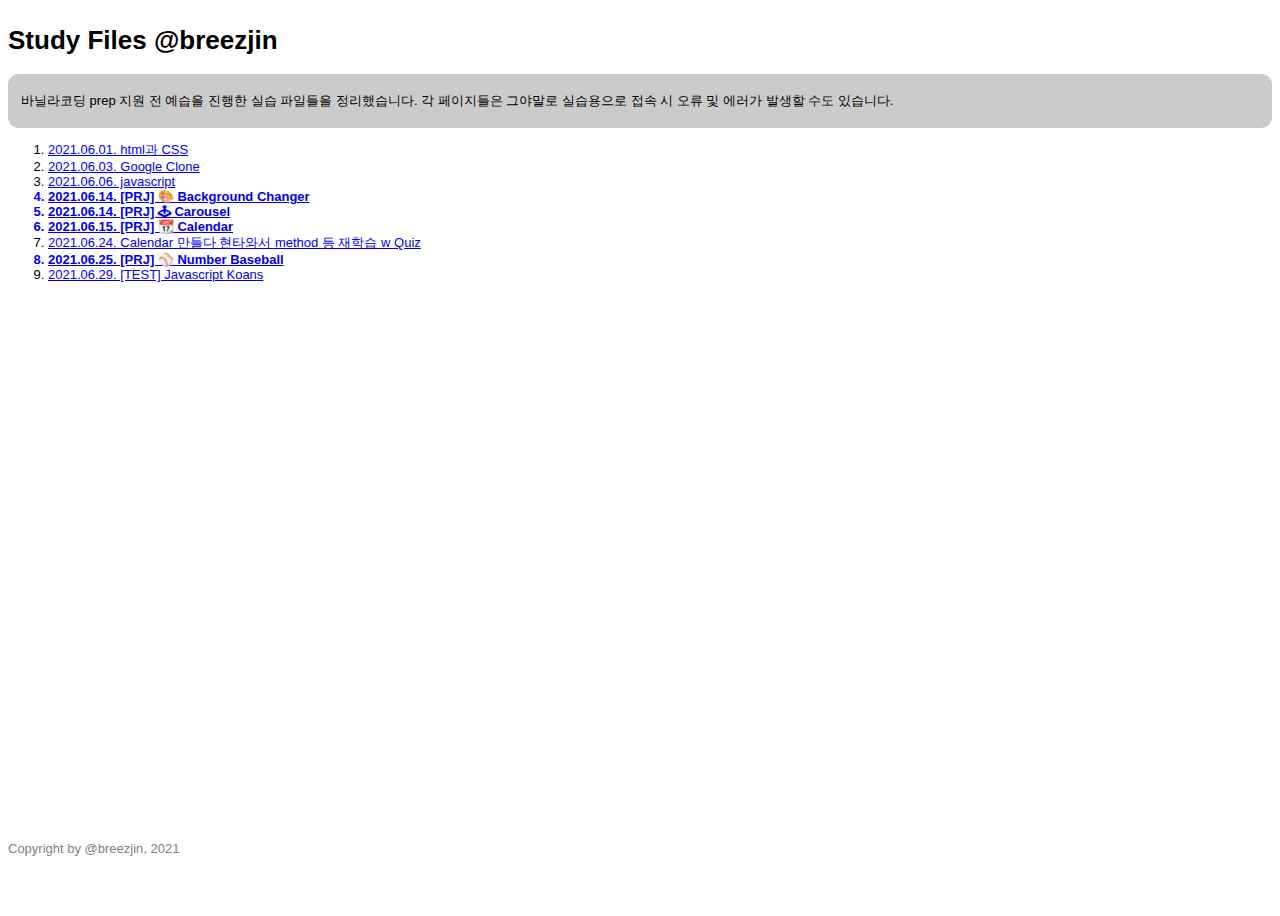
<file: index.html>
<!DOCTYPE html>
<html>
    <head>
        <meta charset="utf-8">
        <title>Study Files @breezjin</title>
        <link rel="stylesheet" href="css/style.css">
    </head>

    <body>

        <header>
            <h1>Study Files @breezjin</h1>
        </header>

        <section>
            <div class="notice">
                <p>바닐라코딩 prep 지원 전 예습을 진행한 실습 파일들을 정리했습니다. 각 페이지들은 그야말로 실습용으로 접속 시 오류 및 에러가 발생할 수도 있습니다.</p>
            </div>
            <div class="list">
                <ol>
                    <li><a href="210601-forms.html">2021.06.01. html과 CSS</a></li>
                    <li><a href="210603-googleclone.html">2021.06.03. Google Clone</a></li>
                    <li><a href="210606-javascript.html">2021.06.06. javascript</a></li>
                    <li class="prj"><a href="prj-bgchanger.html">2021.06.14. [PRJ] 🎨 Background Changer</a></li>
                    <li class="prj"><a href="carousel-index.html">2021.06.14. [PRJ] 🕹 Carousel</a></li>
                    <li class="prj"><a href="calendar-index.html">2021.06.15. [PRJ] 📆 Calendar</a></li>
                    <li><a href="210624-javascript-study.html">2021.06.24. Calendar 만들다 현타와서 method 등 재학습 w Quiz</a></li>
                    <li class="prj"><a href="baseball-index.html">2021.06.25. [PRJ] ⚾️ Number Baseball</a></li>
                    <li class="test"><a href="koans-test/KoansRunner.html">2021.06.29. [TEST] Javascript Koans</a></li>
                </ol>
            </div>
        </section>

        <footer>
            <div class="footer">
                <span>Copyright by @breezjin, 2021</span>
            </div>
        </footer>

    </body>

</html>
</file>
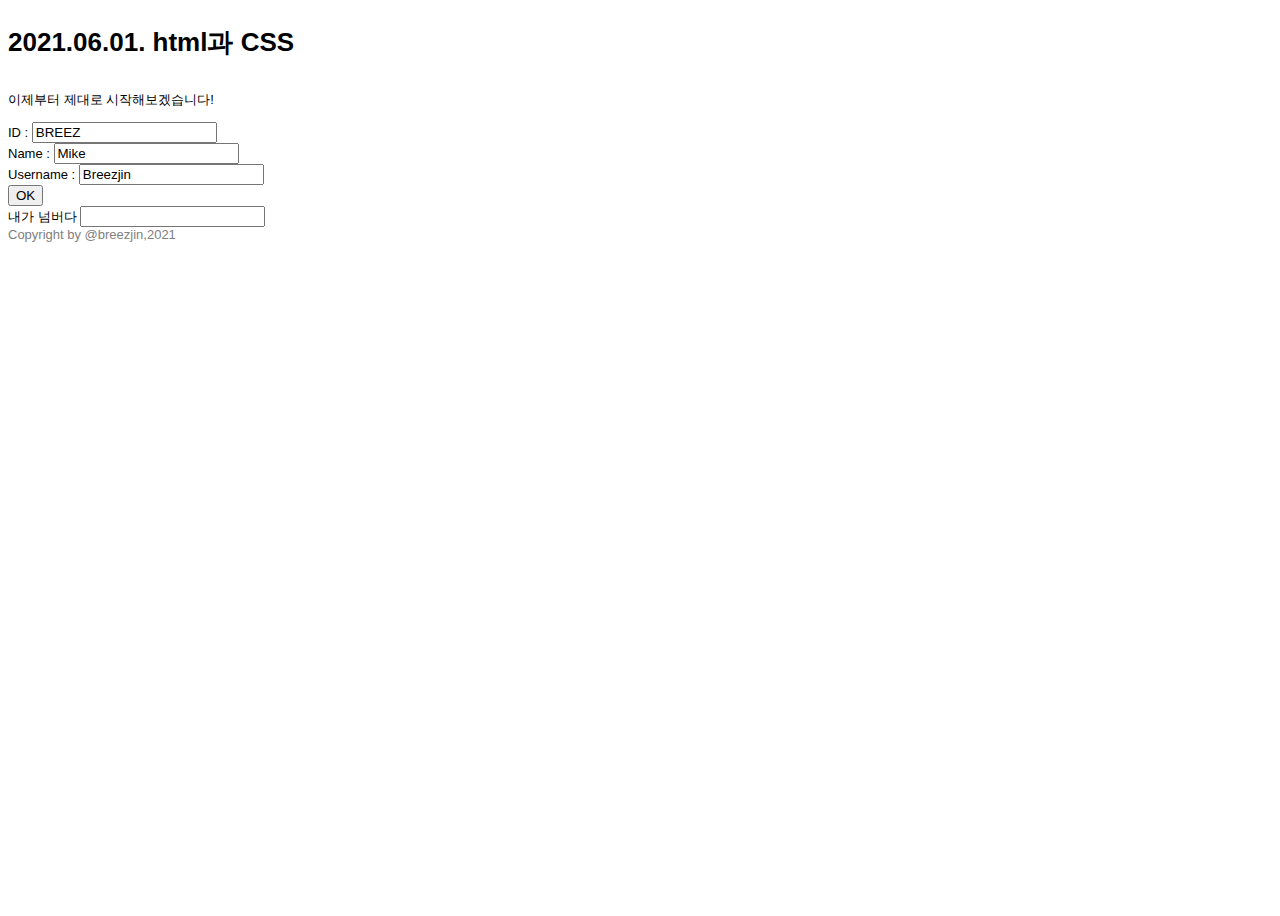
<file: 210601-forms.html>
<!DOCTYPE html>
<html>
    <head>
        <meta charset="utf-8">
        <title>2021.06.01. html과 CSS</title>
        <link rel="stylesheet" href="css/style.css">
    </head>

    <body>
        <h1>2021.06.01. html과 CSS</h1>
        <p>이제부터 제대로 시작해보겠습니다!</p>

        <!-- 여기부터 form 학습부분 -->
        <form action="http://jsonplaceholder.typicode.com/users" method="GET">
            ID : <input type="text" name="id" value="BREEZ"><br>
            Name : <input type="text" name="name" value="Mike"><br>
            Username : <input type="text" name="Username" value="Breezjin"><br>
            <input type="submit" value="OK">
        </form>

        <form>
            내가 넘버다 <input type="number" name="내 번호" value="010-1234-5678">
        </form>


    </body>

    <footer>
        <div class="footer">
            <span>Copyright by @breezjin,2021</span>
        </div>
    </footer>
</html>
</file>
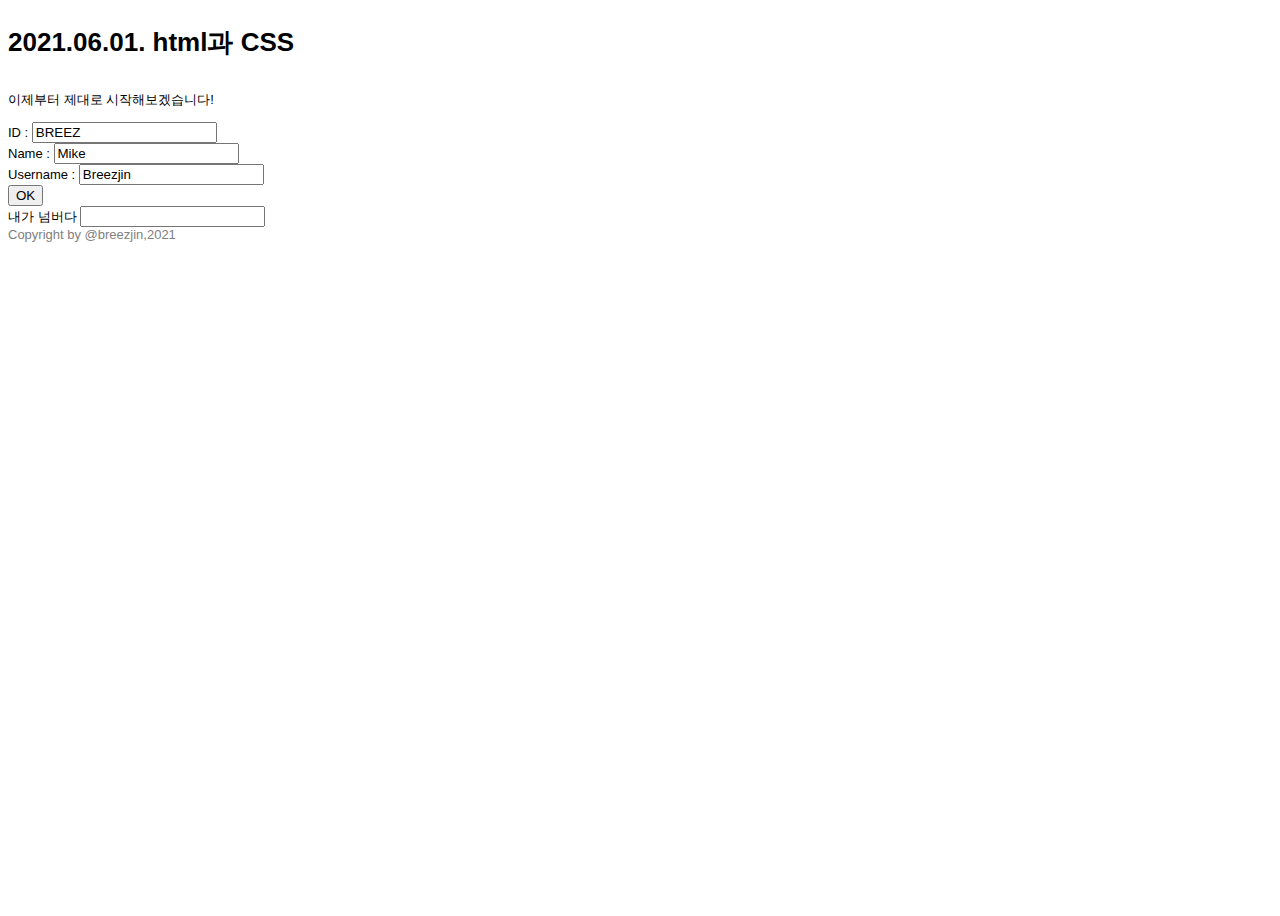
<file: 210601_forms.html>
<!DOCTYPE html>
<html>
    <head>
        <meta charset="utf-8">
        <title>2021.06.01. html과 CSS</title>
        <link rel="stylesheet" href="style.css">
    </head>

    <body>
        <h1>2021.06.01. html과 CSS</h1>
        <p>이제부터 제대로 시작해보겠습니다!</p>

        <!-- 여기부터 form 학습부분 -->
        <form action="http://jsonplaceholder.typicode.com/users" method="GET">
            ID : <input type="text" name="id" value="BREEZ"><br>
            Name : <input type="text" name="name" value="Mike"><br>
            Username : <input type="text" name="Username" value="Breezjin"><br>
            <input type="submit" value="OK">
        </form>

        <form>
            내가 넘버다 <input type="number" name="내 번호" value="010-1234-5678">
        </form>


    </body>

    <footer>
        <div class="footer">
            <span>Copyright by @breezjin,2021</span>
        </div>
    </footer>
</html>
</file>
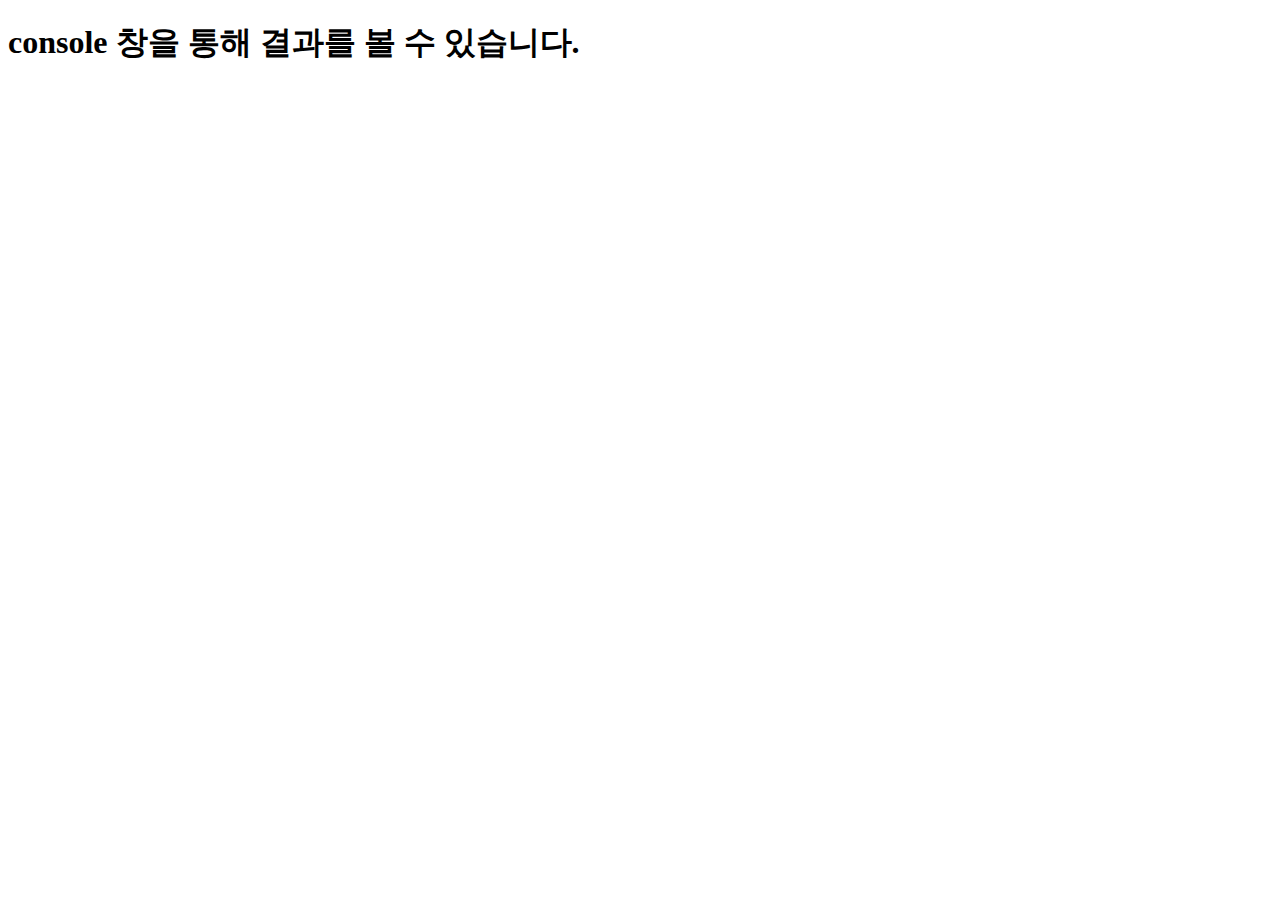
<file: 210624-javascript-study.html>
<!DOCTYPE html>
<html lang="en">
<head>
    <meta charset="UTF-8">
    <meta http-equiv="X-UA-Compatible" content="IE=edge">
    <meta name="viewport" content="width=device-width, initial-scale=1.0">
    <title>Document</title>
</head>
<body>
    <h1>console 창을 통해 결과를 볼 수 있습니다.</h1>
    <script src="js/study.js"></script>
</body>
</html>
</file>
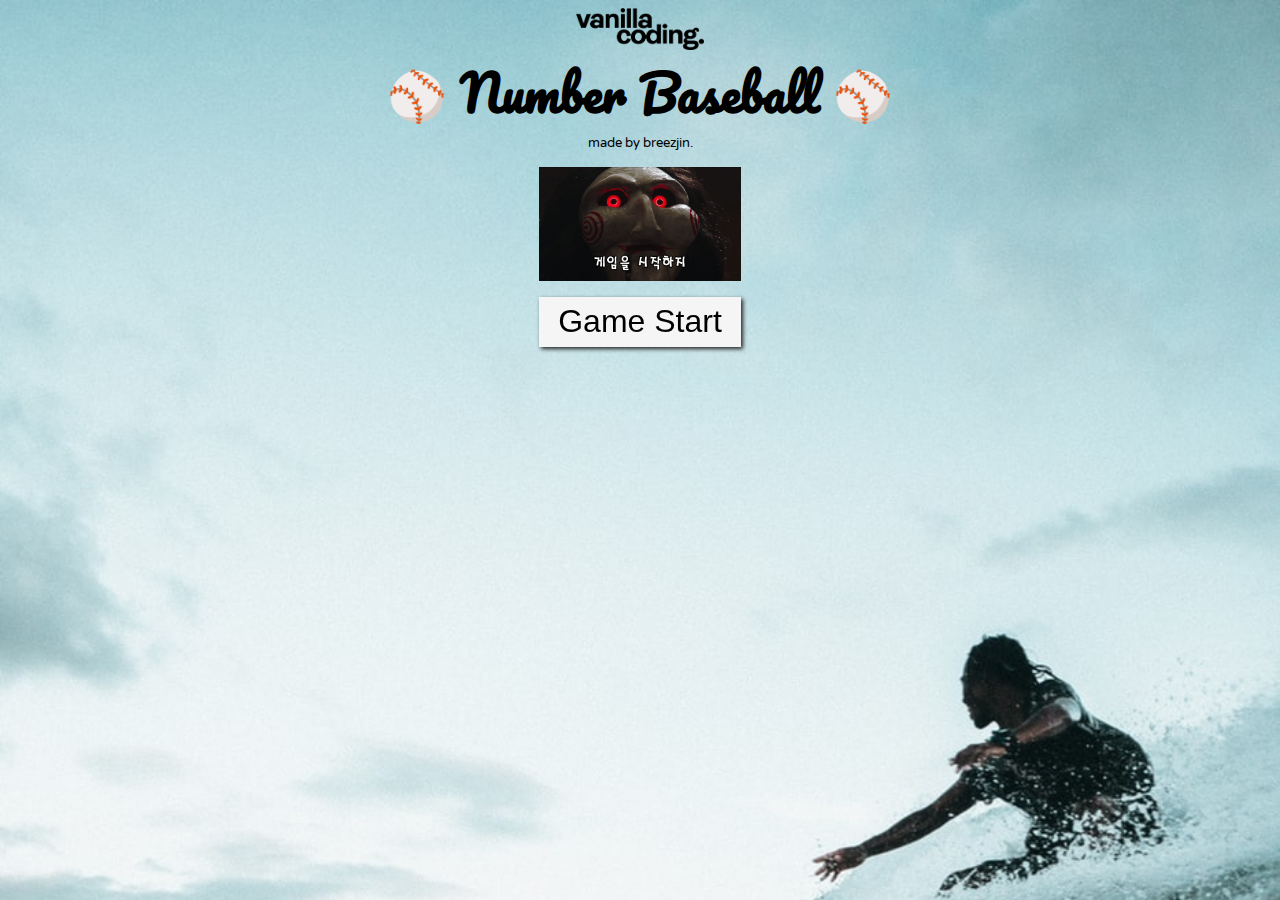
<file: baseball-index.html>
<!DOCTYPE html>
<html>
  <head>
    <meta charset="utf-8" />
    <meta name="viewport" content="width=device-width" />
    <link
      href="https://fonts.googleapis.com/css?family=Pacifico&display=swap"
      rel="stylesheet"
    />
    <link
      href="https://fonts.googleapis.com/css?family=Varela+Round&display=swap"
      rel="stylesheet"
    />
    <link rel="icon" href="images/favicon.ico" />
    <link rel="stylesheet" type="text/css" href="css/baseball-style.css" />
    <title>Number Baseball Project</title>
  </head>

  <body>
    <header>
      <div class="image-box">
        <img id="logo" src="images/vanilla_coding_logo.png" />
      </div>
      <div class="title">
        <h1>⚾️ Number Baseball ⚾️</h1>
      </div>
      <div id="made-by">
        <span>made by breezjin.</span>
      </div>
    </header>

    <section>
      <!-- 게임 Start 시작 -->
      <div class="column start" id="start">
        <div class="row">
          <img id="img-letsgame" src="images/letsgamestart.jpg" />
        </div>
        <div class="row">
          <button id="btn-start">Game Start</button>
        </div>
      </div>
      <!-- 게임 Start 끝 -->
      <!-- 게임 Game 시작 -->
      <div class="column game hidden" id="game">
        <div class="column description">
          <span>
            자 그럼 이제 <b><u>3개 숫자</u></b>를맞춰볼까요?</br>
            숫자와 위치까지 맞으면 스트라이크! 위치가 다른 숫자가 있으면 볼~</br>
            규칙을 보다 자세하게 알고싶다면 <a href="https://namu.wiki/w/%EC%88%AB%EC%9E%90%EC%95%BC%EA%B5%AC" target="_blank">나무위키 숫자야구</a> 페이지를 확인해주세요.
          </span>
        </div>
        <div class="row">
          <div class="row input">
            <form class="row" onsubmit="return false">
              <input type="text" id="input-numbers" placeholder="3개 숫자 입력하기" />
            </form>
          </div>
          <div class="row">
            <button id="btn-enter">입력값 확인</button>
          </div>
          <div class="column hidden" id="try-number-area">
            <div class="row">
              <span class="row tryspan">시도횟수 :&nbsp;</span>
              <span class="row tryspan" id="try-number"></span>
            </div>
            <div class="row">
              <span class="tryspan">(10번 틀리면 실패)</span>
            </div>
          </div>
        </div>
        <div class="row result hidden">
          <div class="row">
            <h3 id="try-number">10</h3><h3>번째 시도</h3>
          </div>
          <div class="column number">
            <h2 class="n row">0</h1>
          </div>
          <div class="column number">
            <h2 class="n row">0</h1>
          </div>
          <div class="column number">
            <h2 class="n row">0</h1>
          </div>
          <div class="column check">
            <div class="row" id="strike">
              <h4>S</h4>
              <div class="strike-dot hidden"></div>
              <div class="strike-dot hidden"></div>
              <div class="strike-dot hidden"></div>
            </div>
            <div class="row" id="ball">
              <h4>B</h4>
              <div class="ball-dot hidden"></div>
              <div class="ball-dot hidden"></div>
              <div class="ball-dot hidden"></div>
            </div>
          </div>
        </div>
        <div class="row result hidden">
          <div class="row">
            <h3 id="try-number">9</h3><h3>번째 시도</h3>
          </div>
          <div class="column number">
            <h2 class="n row">0</h1>
          </div>
          <div class="column number">
            <h2 class="n row">0</h1>
          </div>
          <div class="column number">
            <h2 class="n row">0</h1>
          </div>
          <div class="column check">
            <div class="row" id="strike">
              <h4>S</h4>
              <div class="strike-dot hidden"></div>
              <div class="strike-dot hidden"></div>
              <div class="strike-dot hidden"></div>
            </div>
            <div class="row" id="ball">
              <h4>B</h4>
              <div class="ball-dot hidden"></div>
              <div class="ball-dot hidden"></div>
              <div class="ball-dot hidden"></div>
            </div>
          </div>
        </div>
        <div class="row result hidden">
          <div class="row">
            <h3 id="try-number">8</h3><h3>번째 시도</h3>
          </div>
          <div class="column number">
            <h2 class="n row">0</h1>
          </div>
          <div class="column number">
            <h2 class="n row">0</h1>
          </div>
          <div class="column number">
            <h2 class="n row">0</h1>
          </div>
          <div class="column check">
            <div class="row" id="strike">
              <h4>S</h4>
              <div class="strike-dot hidden"></div>
              <div class="strike-dot hidden"></div>
              <div class="strike-dot hidden"></div>
            </div>
            <div class="row" id="ball">
              <h4>B</h4>
              <div class="ball-dot hidden"></div>
              <div class="ball-dot hidden"></div>
              <div class="ball-dot hidden"></div>
            </div>
          </div>
        </div>
        <div class="row result hidden">
          <div class="row">
            <h3 id="try-number">7</h3><h3>번째 시도</h3>
          </div>
          <div class="column number">
            <h2 class="n row">0</h1>
          </div>
          <div class="column number">
            <h2 class="n row">0</h1>
          </div>
          <div class="column number">
            <h2 class="n row">0</h1>
          </div>
          <div class="column check">
            <div class="row" id="strike">
              <h4>S</h4>
              <div class="strike-dot hidden"></div>
              <div class="strike-dot hidden"></div>
              <div class="strike-dot hidden"></div>
            </div>
            <div class="row" id="ball">
              <h4>B</h4>
              <div class="ball-dot hidden"></div>
              <div class="ball-dot hidden"></div>
              <div class="ball-dot hidden"></div>
            </div>
          </div>
        </div>
        <div class="row result hidden">
          <div class="row">
            <h3 id="try-number">6</h3><h3>번째 시도</h3>
          </div>
          <div class="column number">
            <h2 class="n row">0</h1>
          </div>
          <div class="column number">
            <h2 class="n row">0</h1>
          </div>
          <div class="column number">
            <h2 class="n row">0</h1>
          </div>
          <div class="column check">
            <div class="row" id="strike">
              <h4>S</h4>
              <div class="strike-dot hidden"></div>
              <div class="strike-dot hidden"></div>
              <div class="strike-dot hidden"></div>
            </div>
            <div class="row" id="ball">
              <h4>B</h4>
              <div class="ball-dot hidden"></div>
              <div class="ball-dot hidden"></div>
              <div class="ball-dot hidden"></div>
            </div>
          </div>
        </div>
        <div class="row result hidden">
          <div class="row">
            <h3 id="try-number">5</h3><h3>번째 시도</h3>
          </div>
          <div class="column number">
            <h2 class="n row">0</h1>
          </div>
          <div class="column number">
            <h2 class="n row">0</h1>
          </div>
          <div class="column number">
            <h2 class="n row">0</h1>
          </div>
          <div class="column check">
            <div class="row" id="strike">
              <h4>S</h4>
              <div class="strike-dot hidden"></div>
              <div class="strike-dot hidden"></div>
              <div class="strike-dot hidden"></div>
            </div>
            <div class="row" id="ball">
              <h4>B</h4>
              <div class="ball-dot hidden"></div>
              <div class="ball-dot hidden"></div>
              <div class="ball-dot hidden"></div>
            </div>
          </div>
        </div>
        <div class="row result hidden">
          <div class="row">
            <h3 id="try-number">4</h3><h3>번째 시도</h3>
          </div>
          <div class="column number">
            <h2 class="n row">0</h1>
          </div>
          <div class="column number">
            <h2 class="n row">0</h1>
          </div>
          <div class="column number">
            <h2 class="n row">0</h1>
          </div>
          <div class="column check">
            <div class="row" id="strike">
              <h4>S</h4>
              <div class="strike-dot hidden"></div>
              <div class="strike-dot hidden"></div>
              <div class="strike-dot hidden"></div>
            </div>
            <div class="row" id="ball">
              <h4>B</h4>
              <div class="ball-dot hidden"></div>
              <div class="ball-dot hidden"></div>
              <div class="ball-dot hidden"></div>
            </div>
          </div>
        </div>
        <div class="row result hidden">
          <div class="row">
            <h3 id="try-number">3</h3><h3>번째 시도</h3>
          </div>
          <div class="column number">
            <h2 class="n row">0</h1>
          </div>
          <div class="column number">
            <h2 class="n row">0</h1>
          </div>
          <div class="column number">
            <h2 class="n row">0</h1>
          </div>
          <div class="column check">
            <div class="row" id="strike">
              <h4>S</h4>
              <div class="strike-dot hidden"></div>
              <div class="strike-dot hidden"></div>
              <div class="strike-dot hidden"></div>
            </div>
            <div class="row" id="ball">
              <h4>B</h4>
              <div class="ball-dot hidden"></div>
              <div class="ball-dot hidden"></div>
              <div class="ball-dot hidden"></div>
            </div>
          </div>
        </div>
        <div class="row result hidden">
          <div class="row">
            <h3 id="try-number">2</h3><h3>번째 시도</h3>
          </div>
          <div class="column number">
            <h2 class="n row">0</h1>
          </div>
          <div class="column number">
            <h2 class="n row">0</h1>
          </div>
          <div class="column number">
            <h2 class="n row">0</h1>
          </div>
          <div class="column check">
            <div class="row" id="strike">
              <h4>S</h4>
              <div class="strike-dot hidden"></div>
              <div class="strike-dot hidden"></div>
              <div class="strike-dot hidden"></div>
            </div>
            <div class="row" id="ball">
              <h4>B</h4>
              <div class="ball-dot hidden"></div>
              <div class="ball-dot hidden"></div>
              <div class="ball-dot hidden"></div>
            </div>
          </div>
        </div>
        <div class="row result hidden">
          <div class="row">
            <h3 id="try-number">1</h3><h3>번째 시도</h3>
          </div>
          <div class="column number">
            <h2 class="n row">0</h1>
          </div>
          <div class="column number">
            <h2 class="n row">0</h1>
          </div>
          <div class="column number">
            <h2 class="n row">0</h1>
          </div>
          <div class="column check">
            <div class="row" id="strike">
              <h4>S</h4>
              <div class="strike-dot hidden"></div>
              <div class="strike-dot hidden"></div>
              <div class="strike-dot hidden"></div>
            </div>
            <div class="row" id="ball">
              <h4>B</h4>
              <div class="ball-dot hidden"></div>
              <div class="ball-dot hidden"></div>
              <div class="ball-dot hidden"></div>
            </div>
          </div>
        </div>
      </div>
      <!-- 게임 Game 끝 -->
      <!-- 게임 End 시작 -->
      <div class="column end hidden" id="end">
        <div class="column success hidden" id="success">
          <h1>🎉 축하합니다! 정답입니다!!</h1>
          <div class="row">
            <h3>정답 : &nbsp;</h3><h3 id="answer"></h3>
          </div>
        </div>
        <div class="column fail hidden" id="fail">
          <h1>😢 아쉽네요~ 😵 실패했습니다.</h1>
          <div class="row">
            <h3>다시 시도해보시겠어요?</h3>
          </div>
        </div>
        <div class="row">
          <button id="btn-restart">다시 시도하기</button> 
        </div>
      </div>
      <!-- 게임 End 끝 -->
    </section>

    <script src="js/baseball-index.js"></script>
  </body>
</html>
</file>
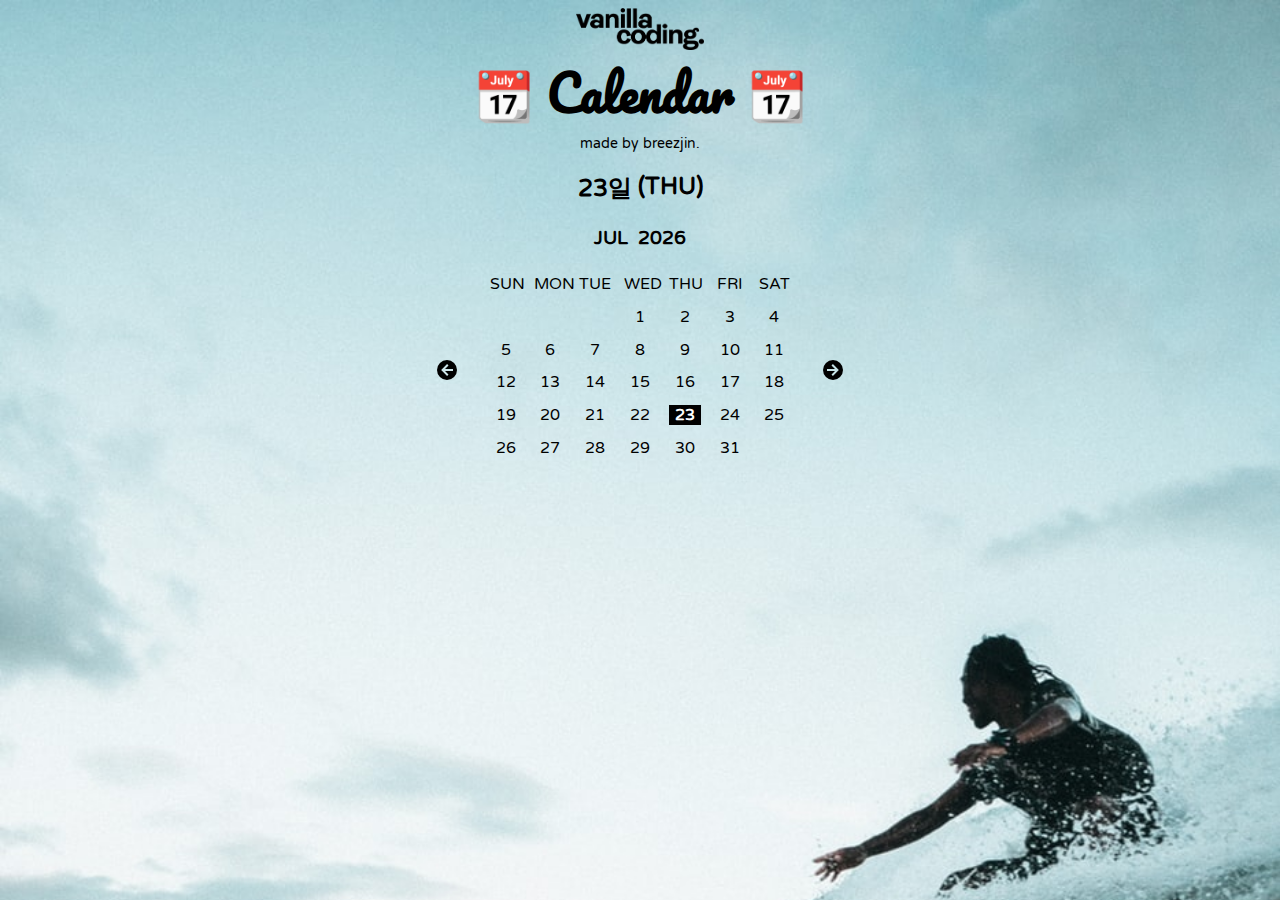
<file: calendar-index.html>
<!DOCTYPE html>
<html>
  <head>
    <meta charset="utf-8" />
    <meta name="viewport" content="width=device-width" />
    <link
      href="https://fonts.googleapis.com/css?family=Pacifico&display=swap"
      rel="stylesheet"
    />
    <link
      href="https://fonts.googleapis.com/css?family=Varela+Round&display=swap"
      rel="stylesheet"
    />
    <link rel="icon" href="images/favicon.ico" />
    <link rel="stylesheet" type="text/css" href="css/calendar-style.css" />
    <title>Calendar Project</title>
  </head>

  <body>
    <section>
      <div class="image-box">
        <img id="logo" src="images/vanilla_coding_logo.png" />
      </div>
      <div class="title">
        <h1>📆 Calendar 📆</h1>
      </div>
      <div id="made-by">
        <span>made by breezjin.</span>
      </div>

      <!-- 달력 Start -->
      <div class="area" id="area-date-day">
        <h2 id="date"></h2>
        <h2 id="day"></h2>
      </div>
      <!-- <div class="area" id="area-date">
      </div> -->
      <div class="area" id="area-month-year">
        <h3 id="month"></h3>
        <h3 id="year"></h3>
      </div>
      <div class="area" id="area-calendar">
        <div class="btn" id="btn-left">
          <img src="images/arrow-left-circle.svg" />
        </div>
        <div id="calendar">
          <div id="table-header">
            <div class="thead" id="thead-01">SUN</div>
            <div class="thead" id="thead-02">MON</div>
            <div class="thead" id="thead-03">TUE</div>
            <div class="thead" id="thead-04">WED</div>
            <div class="thead" id="thead-05">THU</div>
            <div class="thead" id="thead-06">FRI</div>
            <div class="thead" id="thead-07">SAT</div>
          </div>
          <div id="table-cell">
            <div class="cell SUN" id="cell-01"></div>
            <div class="cell MON" id="cell-02"></div>
            <div class="cell TUE" id="cell-03"></div>
            <div class="cell WED" id="cell-04"></div>
            <div class="cell THU" id="cell-05"></div>
            <div class="cell FRI" id="cell-06"></div>
            <div class="cell SAT" id="cell-07"></div>
            <div class="cell SUN" id="cell-08"></div>
            <div class="cell MON" id="cell-09"></div>
            <div class="cell TUE" id="cell-10"></div>
            <div class="cell WED" id="cell-11"></div>
            <div class="cell THU" id="cell-12"></div>
            <div class="cell FRI" id="cell-13"></div>
            <div class="cell SAT" id="cell-14"></div>
            <div class="cell SUN" id="cell-15"></div>
            <div class="cell MON" id="cell-16"></div>
            <div class="cell TUE" id="cell-17"></div>
            <div class="cell WED" id="cell-18"></div>
            <div class="cell THU" id="cell-19"></div>
            <div class="cell FRI" id="cell-20"></div>
            <div class="cell SAT" id="cell-21"></div>
            <div class="cell SUN" id="cell-22"></div>
            <div class="cell MON" id="cell-23"></div>
            <div class="cell TUE" id="cell-24"></div>
            <div class="cell WED" id="cell-25"></div>
            <div class="cell THU" id="cell-26"></div>
            <div class="cell FRI" id="cell-28"></div>
            <div class="cell SAT" id="cell-29"></div>
            <div class="cell SUN" id="cell-29"></div>
            <div class="cell MON" id="cell-30"></div>
            <div class="cell TUE" id="cell-31"></div>
            <div class="cell WED" id="cell-32"></div>
            <div class="cell THU" id="cell-33"></div>
            <div class="cell FRI" id="cell-34"></div>
            <div class="cell SAT" id="cell-35"></div>
            <div class="cell SUN" id="cell-36"></div>
            <div class="cell MON" id="cell-37"></div>
            <div class="cell TUE" id="cell-38"></div>
            <div class="cell WED" id="cell-39"></div>
            <div class="cell THU" id="cell-40"></div>
            <div class="cell FRI" id="cell-41"></div>
            <div class="cell SAT" id="cell-42"></div>
          </div>
        </div>
        <div class="btn" id="btn-right">
          <img src="images/arrow-right-circle.svg" />
        </div>
      </div>
      <!-- 달력 End -->
    </section>

    <script src="js/calendar-index.js"></script>
  </body>
</html>
</file>
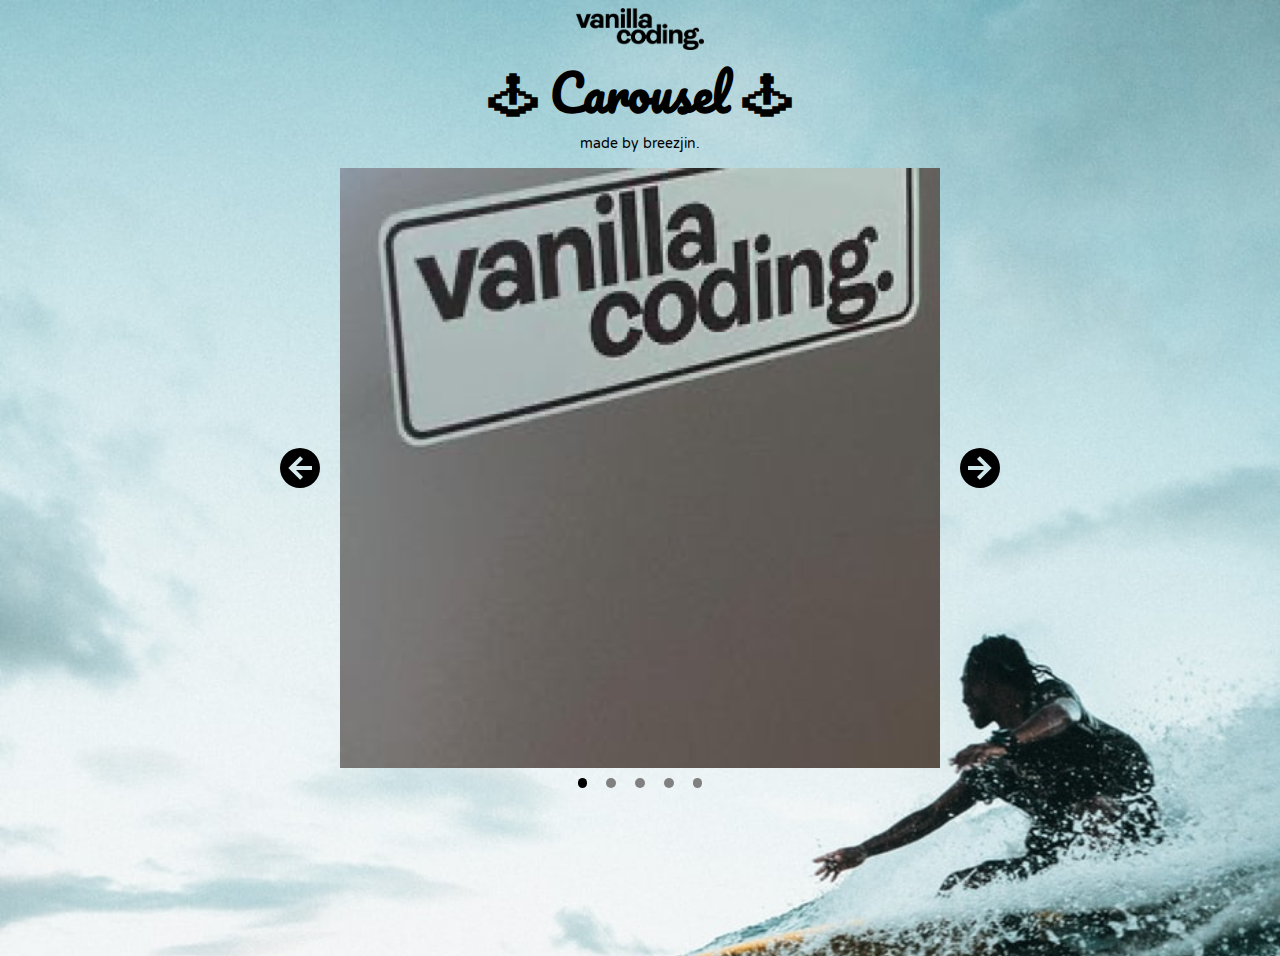
<file: carousel-index.html>
<!DOCTYPE html>
<html>

<head>
  <meta charset="utf-8" />
  <meta name="viewport" content="width=device-width" />
  <link href="https://fonts.googleapis.com/css?family=Pacifico&display=swap" rel="stylesheet" />
  <link href="https://fonts.googleapis.com/css?family=Varela+Round&display=swap" rel="stylesheet" />
  <link rel="icon" href="images/favicon.ico" />
  <link rel="stylesheet" type="text/css" href="css/style-carousel_.css" />
  <title>Carousel Project</title>
</head>

<body>
  <section>
    <div class="image-box">
      <img id="logo" src="images/vanilla_coding_logo.png" />
    </div>
    <div class="title">
      <h1>🕹 Carousel 🕹</h1>
    </div>
    <div id="made-by">
      <span>made by breezjin.</span>
    </div>

    <!-- Carousel Start -->
    <div id="carousel">
      <div id="content">
        <div class="area-arrow">
          <img class="img-btn" id="arrow-left" src="images/arrow-left-circle.svg"></img>
        </div>
        <div class="area-img">
          <img id="img"  />
        </div>
        <div class="area-arrow">
          <img class="img-btn" id="arrow-right" src="images/arrow-right-circle.svg"></img>
        </div>
      </div>
      <div id="index-dots">
        <span id="dot1" class="dot"></span>
        <span id="dot2" class="dot"></span>
        <span id="dot3" class="dot"></span>
        <span id="dot4" class="dot"></span>
        <span id="dot5" class="dot"></span>
      </div>
    </div>
    <!-- Carousel End -->
  </section>

  <script src="js/carousel-index.js"></script>
</body>

</html>
</file>
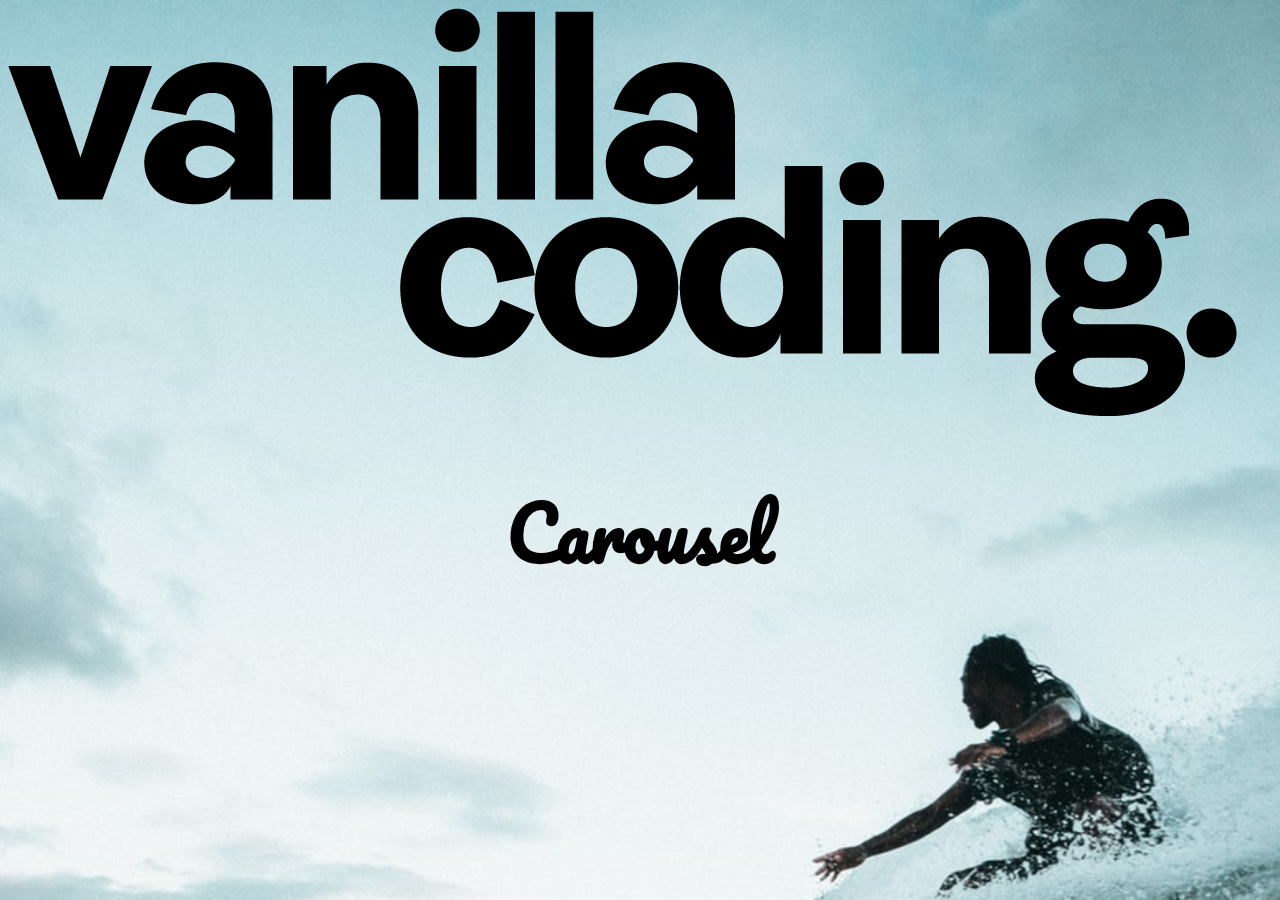
<file: Carousel_index.html>
<!DOCTYPE html>
<html>
  <head>
    <meta charset="utf-8" />
    <meta name="viewport" content="width=device-width" />
    <link
      href="https://fonts.googleapis.com/css?family=Pacifico&display=swap"
      rel="stylesheet"
    />
    <link
      href="https://fonts.googleapis.com/css?family=Varela+Round&display=swap"
      rel="stylesheet"
    />
    <link rel="icon" href="images/favicon.ico" />
    <link rel="stylesheet" type="text/css" href="css/Carousel_style.css" />
    <title>Carousel Project</title>
  </head>

  <body>
    <section>
      <div class="image-box">
        <img src="images/vanilla_coding_logo.png" />
      </div>
      <h1>Carousel</h1>

      <!-- Carousel Start -->

      <!-- Carousel End -->
    </section>

    <script src="js/Carousel_index.js"></script>
  </body>
</html>
</file>
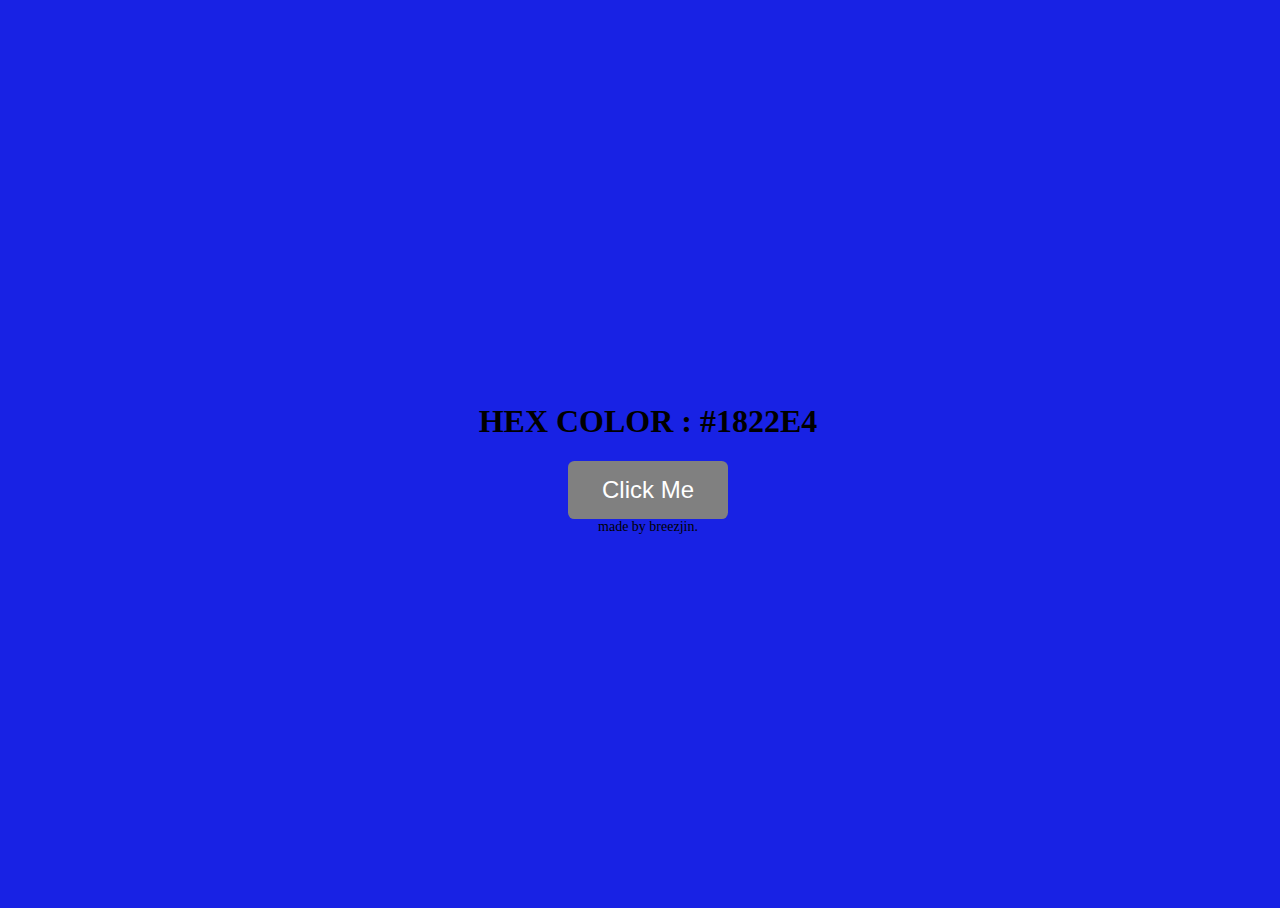
<file: prj-bgchanger.html>
<!DOCTYPE html>
<html>
    <head>
        <meta charset="utf-8">
        <title>Study Files @breezjin</title>
        <link rel="stylesheet" href="css/style-bgchanger.css">
    </head>

    <body>
        <div id="color-info">
            <h1>HEX COLOR :&nbsp;</h1>
            <h1 id="hex-color"></h1>
        </div>
        <div class="handle-color">
            <button id="handle-btn">Click Me</button>
        </div>
        <div id="made-by">
            <span>made by breezjin.</span>
        </div>
        <script src="js/bgchanger.js"></script>
    </body>

</html>
</file>
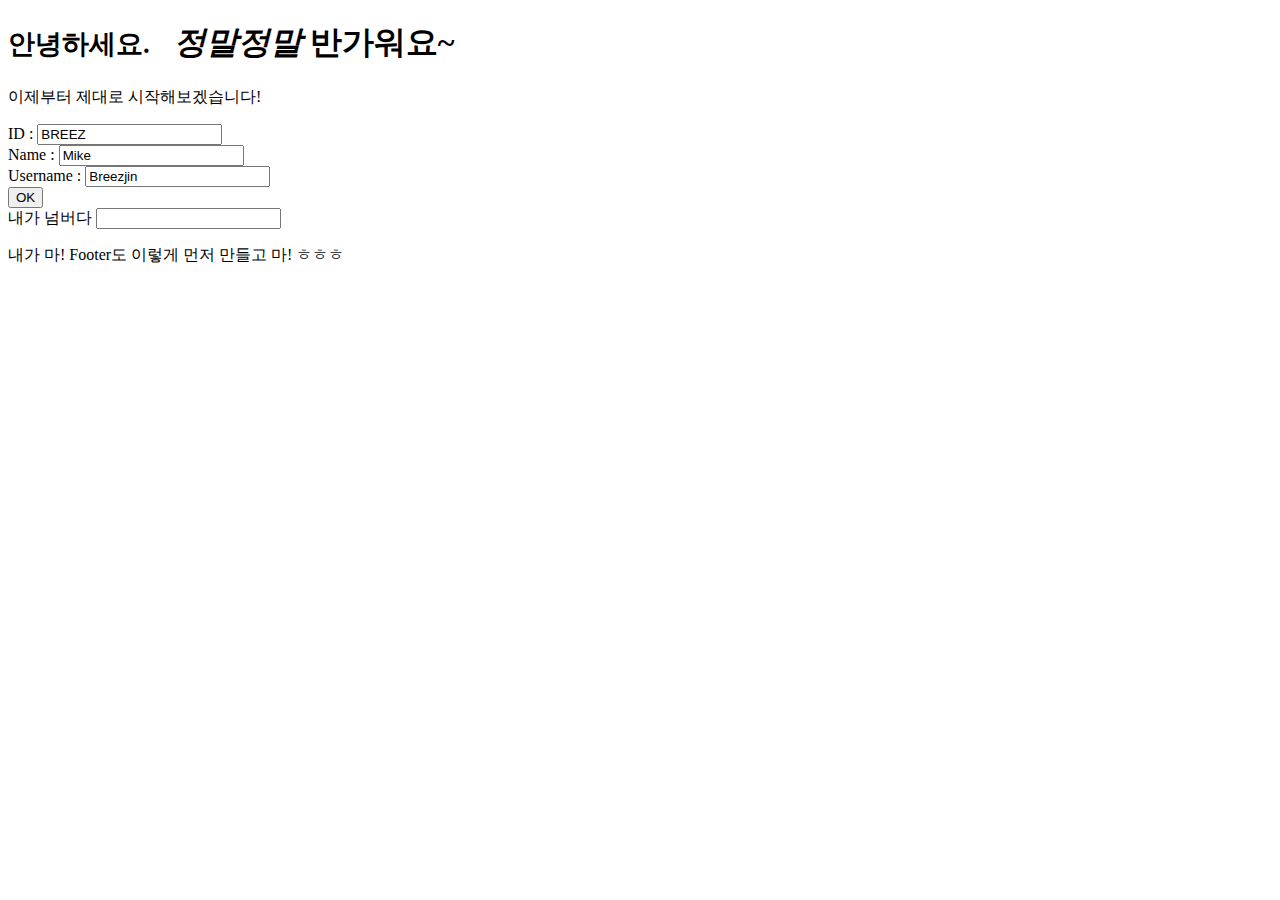
<file: study_210601.html>
<!DOCTYPE html>
<html>
    <head>
        <meta charset="utf-8">
        <title>Hello World</title>
    </head>

    <body>
        <h1><small>안녕하세요.</small><em>&nbsp;&nbsp; 정말정말 </em>  반가워요~</h1>
        <p>이제부터 제대로 시작해보겠습니다!</p>

        <!-- 여기부터 form 학습부분 -->
        <form action="http://jsonplaceholder.typicode.com/users" method="GET">
            ID : <input type="text" name="id" value="BREEZ"><br>
            Name : <input type="text" name="name" value="Mike"><br>
            Username : <input type="text" name="Username" value="Breezjin"><br>
            <input type="submit" value="OK">
        </form>

        <form>
            내가 넘버다 <input type="number" name="내 번호" value="010-1234-5678">
        </form>


    </body>

    <footer>
       <p>내가 마! Footer도 이렇게 먼저 만들고 마! ㅎㅎㅎ</p>
    </footer>
</html>
</file>
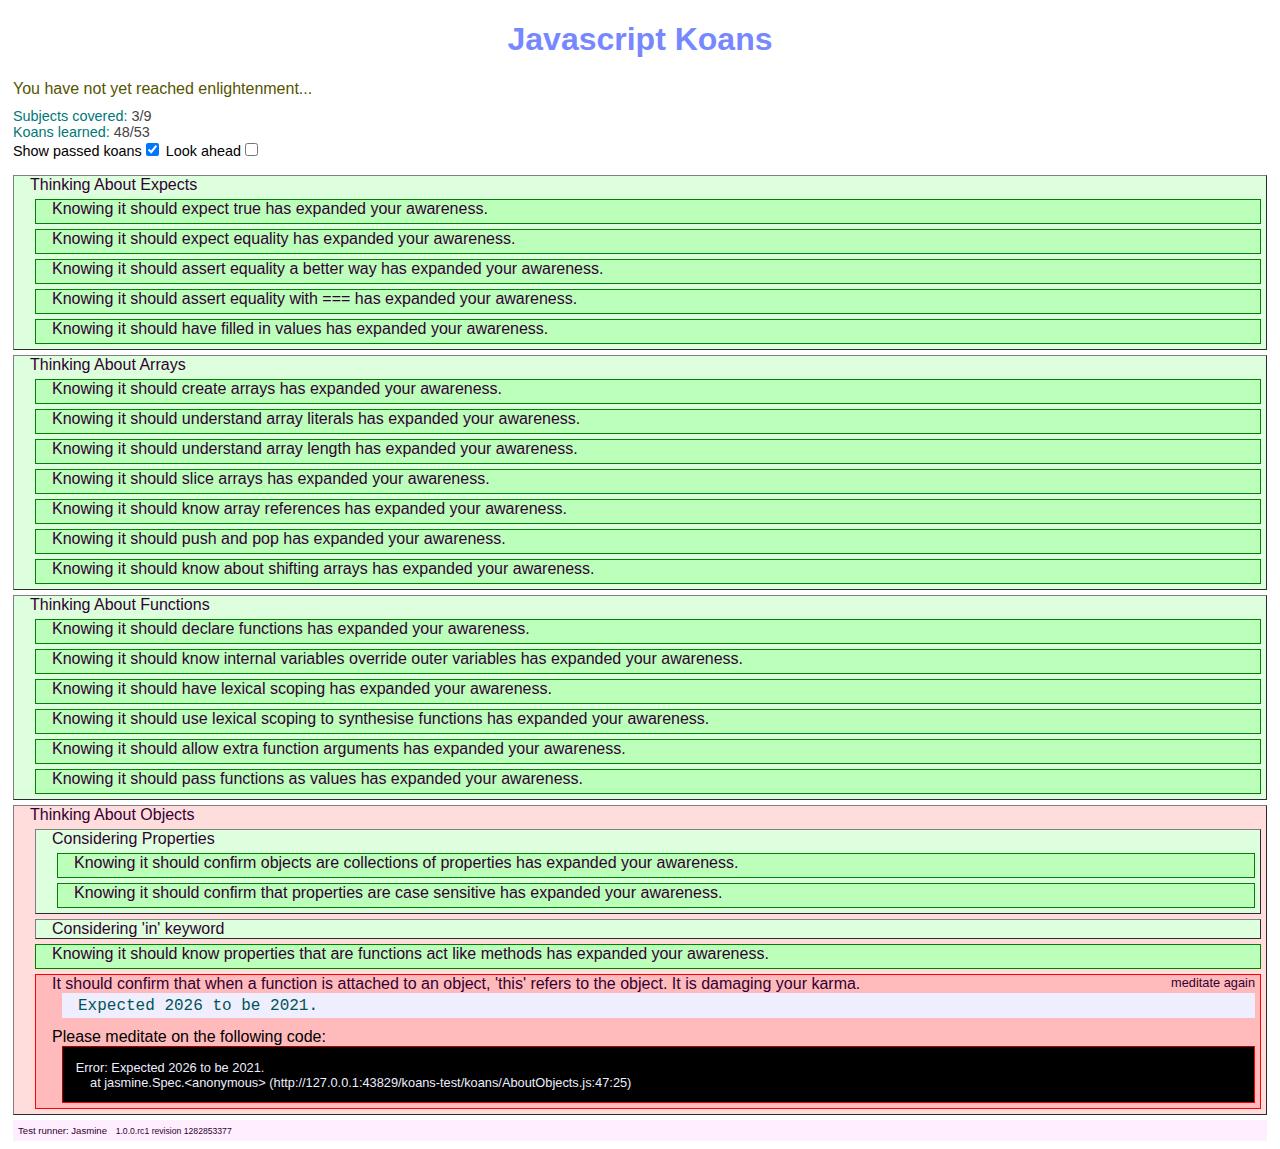
<file: koans-test/KoansRunner.html>
<!DOCTYPE HTML PUBLIC "-//W3C//DTD HTML 4.01 Transitional//EN"
  "http://www.w3.org/TR/html4/loose.dtd">
<html>
<head>
  <title>Javascript Koans</title>
  <link rel="stylesheet" type="text/css" href="lib/jasmine/jskoans-jasmine.css">
  <script type="text/javascript" src="lib/jasmine/jasmine.js"></script>
  <script type="text/javascript" src="lib/jasmine/jasmine-html.js"></script>
  <script type="text/javascript" src="lib/jasmine/jskoans-jasmine-html.js"></script>

  <script type="text/javascript" src="lib/underscore-min.js"></script>

  <script type="text/javascript" src="lib/FILL_ME_IN.js"></script>

  <script type="text/javascript" src="koans/AboutExpects.js"></script>
  <script type="text/javascript" src="koans/AboutArrays.js"></script>
  <script type="text/javascript" src="koans/AboutFunctions.js"></script>
  <script type="text/javascript" src="koans/AboutObjects.js"></script>
  <script type="text/javascript" src="koans/AboutMutability.js"></script>
  <script type="text/javascript" src="koans/AboutHigherOrderFunctions.js"></script>
  <script type="text/javascript" src="koans/AboutInheritance.js"></script>
  <script type="text/javascript" src="koans/AboutApplyingWhatWeHaveLearnt.js"></script>

</head>
<body>

<script type="text/javascript">
  jasmine.getEnv().addReporter(new JsKoansReporter());
  jasmine.getEnv().execute();
</script>

</body>
</html>
</file>
<file: css/style.css>
html {
    font-family: -apple-system, BlinkMacSystemFont, 'Segoe UI', Roboto, Oxygen, Ubuntu, Cantarell, 'Open Sans', 'Helvetica Neue', sans-serif;
    font-size: small;
}

body {
    display: flex;
    flex-direction: column;
    height: 100vh;
}

section {
    display: flex;
    flex: auto;
    flex-direction: column;
}

.notice {
    background-color: #cbcbcb;
    padding: 0.4rem 1rem;
    border-radius: 0.8rem;
}

.list {
    display: flex;
    flex: auto;
    font-size: small;
}

.prj {
    font-weight: bold;
    color: blue;
}

footer {
    color: gray;
    padding-bottom: 4rem;
    bottom: 0px;
}
</file>
<file: style.css>
html {
    font-family: -apple-system, BlinkMacSystemFont, 'Segoe UI', Roboto, Oxygen, Ubuntu, Cantarell, 'Open Sans', 'Helvetica Neue', sans-serif;
    font-size: small;
}

body {
    display: flex;
    flex-direction: column;
    height: 100vh;
}

section {
    display: flex;
    flex: auto;
    flex-direction: column;
}

.notice {
    background-color: #cbcbcb;
    padding: 0.4rem 1rem;
    border-radius: 0.8rem;
}

.list {
    display: flex;
    flex: auto;
    font-size: small;
}

footer {
    color: gray;
    padding-bottom: 4rem;
    bottom: 0px;
}
</file>
<file: css/baseball-style.css>
body {
  /* 여기서부터는 내가 추가한 코드 */
  display: flex;
  flex-direction: column;
  justify-content: center;
  align-items: center;
  /* 여기서부터는 원래 있던 코드 */
  background-image: url("../images/bg.jpeg");
  background-repeat: no-repeat;
  background-size: cover;
  font-family: "Varela Round", sans-serif;
}

header, section {
  display: flex;
  flex-direction: column;
  justify-content: center;
  width : 50%
}

section {
  margin-top: 1rem;
}

.image-box {
  display: flex;
  flex-direction: row;
  justify-content: center;
  width: 100%;
  height: min-content;
}

#logo {
  justify-content: center;
  width: 8rem;
}

.title {
  display: flex;
  flex-direction: row;
  justify-content: center;
  width: 100%;
}

h1 {
  font-family: "Pacifico", cursive;
  text-align: center;
  font-size: 48px;
  margin: 0rem;
}

h3 {
  text-align: center;
}

#made-by {
  display: flex;
  justify-content: center;
  font-size: 0.8rem;
}

#img-letsgame {
  width: 12.6rem;
}

.row {
  display: flex;
  flex-direction: row;
  justify-content: center;
  align-items: center;
}

.column {
  display: flex;
  flex-direction: column;
  justify-content: center;
}

.description {
  text-align: center;
}

#btn-start, #btn-restart, #btn-enter {
  font-size: 2rem;
  background-color: whitesmoke;
  border: unset;
  padding: 0.4rem 1.2rem 0.4rem 1.2rem;
  margin: 1rem;
  filter: drop-shadow(2px 2px 2px #222);
}

#btn-start:hover, #btn-restart:hover, #btn-enter:hover {
  filter: drop-shadow(4px 4px 4px #222);
  cursor: pointer;
}

#input-numbers {
  font-size: 2rem;
  text-align: center;
  border: unset;
  padding: 0.4rem;
  margin: 0.4rem 0rem 0.2rem 0rem;
  /* filter: drop-shadow(2px 2px 2px #222); */
}

#input-numbers::placeholder {
  text-align: center;
  color: rgb(158, 158, 158);
}

.tryspan {
  font-size: small;
}

.result {
  flex-direction: start;
  background-color: rgb(170, 170, 170);
  padding: 1rem;
  border-radius: 1rem;
  margin-bottom: 1rem;
}

.number {
  background-color: whitesmoke;
  border-radius: 1rem;
  width: 12%;
  margin: 0rem 1rem 0rem 1rem;
}

#strike, #ball {
  height: 2rem ;
  justify-content: start;
}

.check {
  width: 8rem;
  margin-left: 1rem;
}

.strike-dot, .ball-dot {
  width: 1rem;
  height: 1rem;
  border-radius: 1rem;
  margin-left: 0.4rem;
}

.strike-dot {
  background-color: red;
}

.ball-dot {
  background-color: yellow;
}

.hidden {
  display: none;
}
</file>
<file: css/calendar-style.css>
body {
  /* 여기서부터는 내가 추가한 코드 */
  display: flex;
  flex-direction: column;
  justify-content: center;
  align-items: center;
  /* 여기서부터는 원래 있던 코드 */
  background-image: url("../images/bg.jpeg");
  background-repeat: no-repeat;
  background-size: cover;
  font-family: "Varela Round", sans-serif;
}

section {
  display: flex;
  flex-direction: column;
  justify-content: center;
}

.image-box {
  display: flex;
  flex-direction: row;
  justify-content: center;
  width: 100%;
  height: min-content;
}

#logo {
  justify-content: center;
  width: 8rem;
}

.title {
  display: flex;
  flex-direction: row;
  justify-content: center;
  width: 100%;
}

#made-by {
  display: flex;
  justify-content: center;
  font-size: 14px;
}

h1 {
  font-family: "Pacifico", cursive;
  text-align: center;
  font-size: 48px;
  margin: auto;
}

.area {
  display: flex;
  flex-direction: row;
  justify-content: center;
  margin-top: 0rem;
  margin-bottom: -1rem;
}

#area-calendar {
  display: flex;
  align-items: center;
  width: 27.6rem;
  margin-top: 1rem;
  margin-bottom: 4rem;
}

.btn {
  width: 2rem;
  margin: 0rem 1rem 0rem 1rem;
}

.btn:hover {
  filter: drop-shadow(2px 2px 2px #222);
  cursor: pointer;
}

#calendar {
  display: flex;
  flex-direction: column;
  width: auto;
}

#table-header, #table-cell {
  display: flex;
  flex-wrap: wrap;
  justify-content: center;
}

.thead, .cell {
  width: 2rem;
  text-align: center;
  margin: 0.4rem;
}

.cell:hover {
  color: gray;
  cursor: pointer;
}
</file>
<file: css/style-carousel_.css>
body {
  /* 여기서부터는 내가 추가한 코드 */
  display: flex;
  flex-direction: column;
  justify-content: center;
  align-items: center;
  /* 여기서부터는 원래 있던 코드 */
  background-image: url("../images/bg.jpeg");
  background-repeat: no-repeat;
  background-size: cover;
  font-family: "Varela Round", sans-serif;
}

section {
  display: flex;
  flex-direction: column;
  justify-content: center;
}

.image-box {
  display: flex;
  flex-direction: row;
  justify-content: center;
  width: 100%;
  height: min-content;
}

#logo {
  justify-content: center;
  width: 8rem;
}

.title {
  display: flex;
  flex-direction: row;
  justify-content: center;
  width: 100%;
}

h1 {
  font-family: "Pacifico", cursive;
  text-align: center;
  font-size: 48px;
  margin: auto;
}

#made-by {
  display: flex;
  justify-content: center;
  font-size: 14px;
  margin-bottom: 1rem;
}

#carousel {
  display: flex;
  flex-direction: column;
  justify-content: center;
  align-items: center;
}

#content {
  display: flex;
  justify-content: center;
  flex-direction: row;
}

.area-img {
  display: flex;
  width: fit-content;
  height: fit-content;
}

#img {
  width: fit-content;
  height: fit-content;
}

.area-arrow {
  display: flex;
  align-items: center;
  width: fit-content;
  height: auto;
  padding: 1rem;
}

.img-btn {
  width: 3rem;
  height: 3rem;
}

.img-btn:hover {
  filter: drop-shadow(2px 2px 2px #222);
}

#index-dots {
  display: flex;
  flex-direction: row;
  justify-content: center;
}

.dot {
  width: 0.6rem;
  height: 0.6rem;
  background-color: gray;
  border-radius: 1rem;
  margin: 0.6rem;
  margin-bottom: 10rem;
}

.selected {
  background-color: black;
}
</file>
<file: css/Carousel_style.css>
body {
  background-image: url("../images/bg.jpeg");
  background-repeat: no-repeat;
  background-size: cover;
  font-family: "Varela Round", sans-serif;
}

h1 {
  font-family: "Pacifico", cursive;
  text-align: center;
  font-size: 72px;
}
</file>
<file: css/style-bgchanger.css>
html {
    width: 100vw;
    height: 100vh;
}

body {
    width: 100%;
    height: 100%;
    display: flex;
    flex-direction: column;
    justify-content: center;
    align-items: center;
}

#color-info {
    display: flex;
    flex-direction: row;
}

#made-by {
    display: flex;
    justify-content: center;
    font-size: 14px;
}

button {
    width: 10rem;
    height: 3.6rem;
    background-color: gray;
    border: none;
    border-radius: 0.4rem;
    font-size: x-large;
    color: white;
    padding: 0.5rem 1rem 0.5rem 1rem;
}

button:hover {
    font-size: xx-large;
}

button:active {
    border: 0.1rem solid aqua;
}
</file>
<file: koans-test/lib/jasmine/jskoans-jasmine.css>
body {
  font-family: "Helvetica Neue Light", "Lucida Grande", "Calibri", "Arial", sans-serif;
}

h1 {
  text-align: center;
  font-weight: bold;
  color: #78f;
}

.jasmine_reporter a:visited, .jasmine_reporter a {
  color: #303; 
}

.jasmine_reporter a:hover, .jasmine_reporter a:active {
  color: blue; 
}

.run_spec_failed, .run_spec_skipped {
  float:right;
  padding-right: 5px;
  font-size: .8em;
  text-decoration: none;
}

.run_spec_passed {
  display: none;
}

.jasmine_reporter {
  margin: 0 5px;
}

.banner {
  color: #303;
  background-color: #fef;
  padding: 5px;
  font-size: 0.6em;
}

.logo {
}

.logo .version {
  font-size: 0.9em;
  padding-left: 1em;
}

.runner.running {
  background-color: yellow;
}

.options {
  padding-top: 0.5px;
}

.suite {
  border: 1px outset gray;
  margin: 5px 0;
  padding-left: 1em;
}

.suite .suite {
  margin: 5px; 
}

.suite.passed, .suite.passed-skipped {
  background-color: #dfd;
}

.suite.failed, .suite.failed-skipped {
  background-color: #fdd;
}

.spec {
  margin: 5px;
  padding-left: 1em;
  clear: both;
}

.spec.failed, .spec.passed, .spec.passed-skipped, .spec.failed-skipped {
  padding-bottom: 5px;
  border: 1px solid gray;
}

.spec.failed, .spec.failed-skipped {
  background-color: #fbb;
  border-color: red;
}

.spec.passed, .spec.passed-skipped {
  background-color: #bfb;
  border-color: green;
}

.messages {
  border-left: 1px;
}

.errorMessage {
  font-family: "Menlo", "Monaco", "Andale Mono", "Courier New", "Courier", sans-serif; 
  color: #055;
  white-space: pre;
  padding: .2em 1em;
  margin-left: 10px;
  margin-right: 5px;
  margin-bottom: 10px;
  background: #eef;
}

.meditate {
  padding-top: 1em;
}

.passed {
  background-color: #cfc;
  display: none;
}

.failed {
  background-color: #fbb;
  display: block;
}

.passed-skipped, .failed-skipped {
   display: none;
}   

.resultMessage span.result {
  display: block;
  line-height: 2em;
  color: black;
}

.resultMessage .mismatch {
  color: black;
}

.stackTrace {
  white-space: pre;
  font-size: .8em;
  margin-left: 10px;
  margin-right: 5px;
  max-height: 5em;
  overflow: auto;
  border: 1px inset red;
  padding: 1em;
  color: #eef;
  background: #000;
}

.finished-at {
  padding-left: 1em;
  font-size: .6em;
}

.show-skipped .passed-skipped {
  display: block;
}

.show-skipped .failed-skipped {
  display: block;
}

.show-passed .passed {
  display: block;
}
.show-failed .failed {
  display: block;
}

#jasmine_content {
  position:fixed;
  right: 100%;
}

.runner {
  border: 1px solid gray;
  display: block;
  margin: 5px 0;
  padding: 2px 0 2px 10px;
}

.progress {
}

.completion {
  font-size: .9em;
  padding-top: 10px;
}

.key {
  color: #077;
}

.value {
  color: #444;
}

.description {
  text-decoration: none;
}

.enlightenment-passed {
  color: #990;
  font-weight: bold;
}
.enlightenment-failed {
  color: #550;
}
</file>
